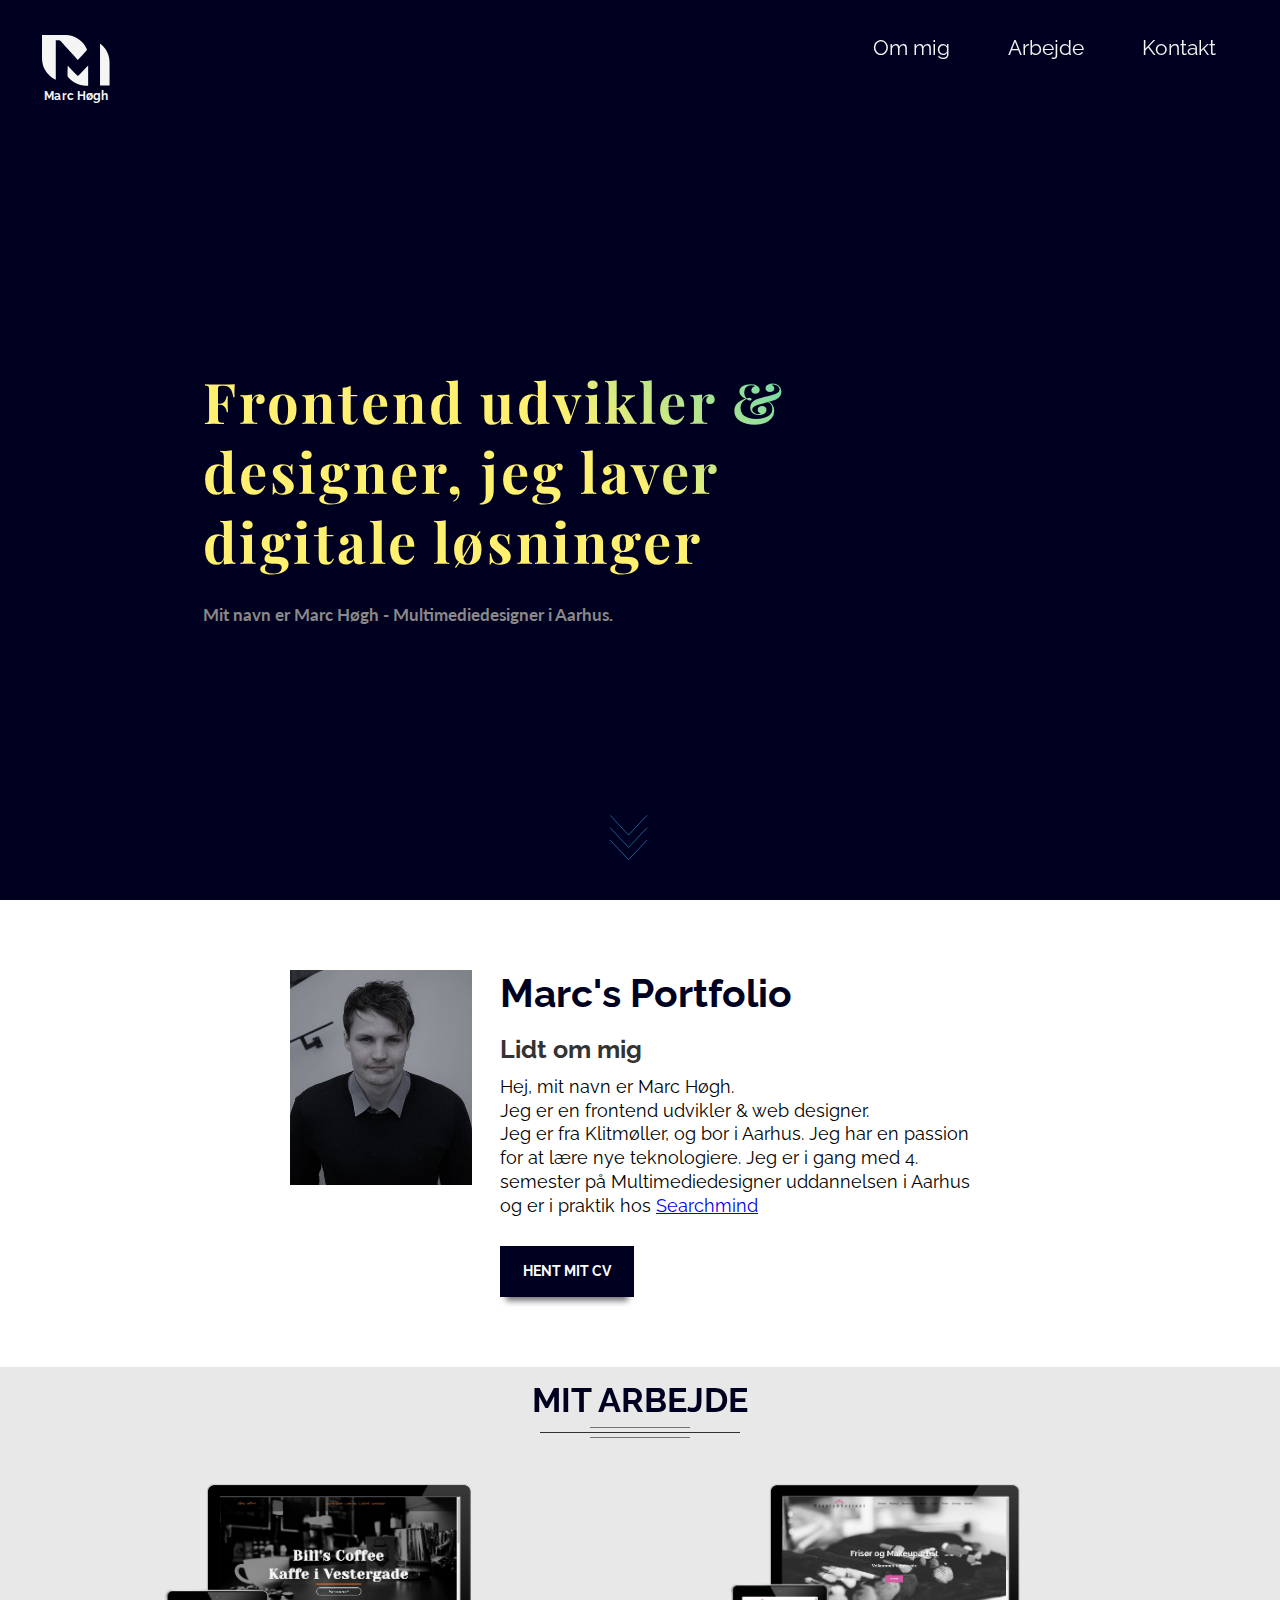
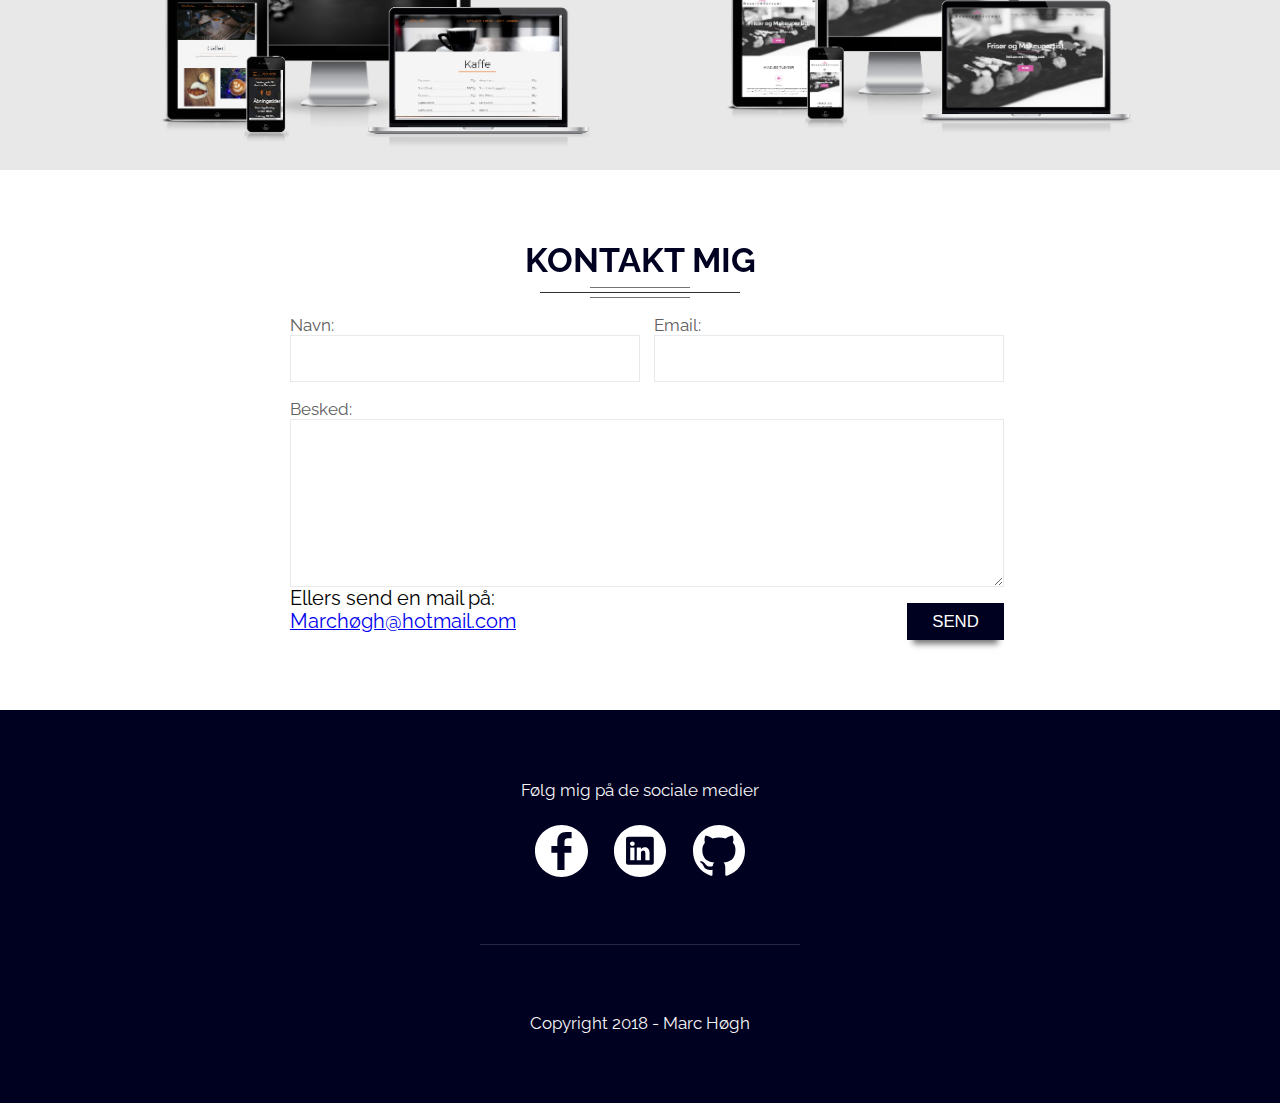
<file: index.html>
<!DOCTYPE html>
<html lang="da">
<head>
<!-- Google Tag Manager -->
<script>(function(w,d,s,l,i){w[l]=w[l]||[];w[l].push({'gtm.start':
  new Date().getTime(),event:'gtm.js'});var f=d.getElementsByTagName(s)[0],
  j=d.createElement(s),dl=l!='dataLayer'?'&l='+l:'';j.async=true;j.src=
  'https://www.googletagmanager.com/gtm.js?id='+i+dl;f.parentNode.insertBefore(j,f);
  })(window,document,'script','dataLayer','GTM-53XQZNC');</script>
  <!-- End Google Tag Manager -->
    <meta charset="UTF-8">
    <meta name="viewport" content="width=device-width, initial-scale=1.0">
    <meta http-equiv="X-UA-Compatible" content="ie=edge">
    <meta name="description" content="Marc Høgh - Multimediedesigner i Aarhus, frontend developer & designer">
    <meta name="google-site-verification" content="N1nAOTszRBIEbAMoR_poOXaboE1ATUWfKHbBybeBb20" />
    <link rel="apple-touch-icon" sizes="180x180" href="/images/favicon/apple-touch-icon.png">
    <link rel="icon" type="image/png" sizes="32x32" href="/images/favicon/favicon-32x32.png">
    <link rel="icon" type="image/png" sizes="16x16" href="/images/favicon/favicon-16x16.png">
    <link rel="manifest" href="/images/favicon/site.webmanifest">
    <link rel="mask-icon" href="/images/favicon/safari-pinned-tab.svg" color="#000021">
    <meta name="msapplication-TileColor" content="#000021">
    <meta name="theme-color" content="#000021">
    <title>Marc Høgh Portfolio - Multimediedesigner</title>
    <link rel="stylesheet" href="css/main.css">
    <link rel="stylesheet" href="https://cdn.jsdelivr.net/npm/animate.css@3.5.2/animate.min.css">

</head>
<body>
  <!-- Google Tag Manager (noscript) -->
<noscript><iframe src="https://www.googletagmanager.com/ns.html?id=GTM-53XQZNC"
  height="0" width="0" style="display:none;visibility:hidden"></iframe></noscript>
  <!-- End Google Tag Manager (noscript) -->
    <!-- Header -->
    <header>
    
            <svg class="logo" id="Layer_1" data-name="Layer 1" viewBox="0 0 291.07 302.04"> <a href="#"><defs><style>.cls-1,.cls-2{fill:#f5f5f5;}.cls-2{font-size:48px;font-weight:700;}.cls-3{letter-spacing:-0.01em;}</style></defs><title>Marc-Logo</title><path class="cls-1" d="M796,309h98.37c37.38,0,73.29,23.79,87.6,58.21.64,1.54.82,4.29-.09,5.3-12.25,13.6-24.72,27-37.29,40.59-10.38-11.48-20.65-22.8-30.87-34.16-13.47-15-26.83-30-40.45-44.87-1.54-1.67-4.4-2.65-6.77-2.91-4.24-.46-8.57-.13-13.29-.13V495.51c-7.18-4.51-13.66-7.78-19.23-12.2-25.39-20.17-38.13-46.55-38-79.11C796.05,372.72,796,341.24,796,309Z" transform="translate(-795.93 -308.96)"/><path class="cls-1" d="M1076.64,519.45h-39.41V344.16a91.17,91.17,0,0,1,23.33,24.27c10.34,15.77,16,33.2,16.24,52,.34,32.15.12,64.32.12,96.47C1076.92,517.6,1076.78,518.25,1076.64,519.45Z" transform="translate(-795.93 -308.96)"/><path class="cls-1" d="M987.83,435.31v84.24a100.5,100.5,0,0,1-31.46-2.75c-21.07-5.26-38.47-16.57-52.29-33.31a8.55,8.55,0,0,1-2-4.86c-.16-14-.09-27.92,1-42.78,1.29,1.58,2.48,3.24,3.87,4.71q16.1,17.06,32.28,34.05c4.72,4.94,7,4.89,11.8-.2q16.35-17.17,32.6-34.44C984.73,438.78,985.82,437.53,987.83,435.31Z" transform="translate(-795.93 -308.96)"/><text class="cls-2" transform="translate(6.73 270.66)">Ma<tspan class="cls-3" x="75.94" y="0">r</tspan><tspan x="96.86" y="0">c Høgh</tspan></text></svg>
        <nav class="hover">
            <ul>
                <li><a href="#about">Om mig</a></li>
                <li><a href="#portfolio">Arbejde</a></li>
                <li><a href="#contact">Kontakt</a></li>
            </ul>
        </nav>

  
        <button class="menu-button">
          <svg class="hamburger" viewBox="2304 28 30 17" height="17" width="30"><defs><style>.a,.c{fill:none;}.b{clip-path:url(#a);}.c{stroke:#fff;stroke-width:2px;}</style><clipPath id="a"><rect class="a" width="30" height="17"/></clipPath></defs><g transform="translate(2994 150)"><g class="b" transform="translate(-690 -122)"><g transform="translate(-15 -15)"><line class="c" x2="30" transform="translate(15 17)"/></g><g transform="translate(-15 -9)"><line class="c" x2="30" transform="translate(15 17)"/></g><g transform="translate(-15 -3)"><line class="c" x2="30" transform="translate(15 17)"/></g></g></g></svg> 
          <svg class="close-icon" x="0px" y="0px"
          viewBox="0 0 30 17" height="17" width="30">
       <style type="text/css">
         .st0{fill:#fff;}
       </style>
       <g transform="translate(-15 -15)">
         <polygon class="st0" points="31.2,23.5 37,29.3 35.8,30.5 30,24.7 24.2,30.5 23,29.3 28.8,23.5 23,17.7 24.2,16.5 30,22.3 
           35.8,16.5 37,17.7 	"/>
       </g>
       </svg>
        </button>


      
        <div class="head_container">
          <div class="animated fadeInLeft">
        <h1 class="head_title">Frontend udvikler & designer, jeg laver digitale løsninger</h1>
      </div>
      <div class="animated fadeInLeft">
        <h2 class="head_undertitle">Mit navn er Marc Høgh - Multimediedesigner i Aarhus.</h2>
      </div>
    </div>

    <svg  class="arrows" viewBox="0 0 97 93">
        <a href="#about">
        <path class="a1" d="M0 0 L30 32 L60 0"></path>
        <path class="a2" d="M0 20 L30 52 L60 20"></path>
        <path class="a3" d="M0 40 L30 72 L60 40"></path>
    </svg>
    </header>

    <div class="container-all">
 <!-- Om mig -->
 <!-- <h1>Kontakt mig</h1> -->
 <section class="about-me" id="about">
    <img class="about-img" src="images/marc.jpg" alt="marc">
    <h2 class="about-title">Marc's Portfolio</h2>
    <h3 class="about-subtitle">Lidt om mig</h3>
    <div class="about-text">
      <p>Hej, mit navn er Marc Høgh.</p>
      <p>Jeg er en frontend udvikler & web designer.</p>
      <p>Jeg er fra Klitmøller, og bor i Aarhus. Jeg har en passion for at lære nye teknologiere. Jeg er i gang med 4. semester på Multimediedesigner uddannelsen i Aarhus og er i praktik hos <a class="searchmind" href="https://www.searchmind.dk/">Searchmind</a></p>
      <a href="files/marc_cv.pdf" class="about-btn" download="marc_cv.pdf" target="_blank">HENT MIT CV</a>
    </div>
  </section>

 <!-- Arbejde -->

  <section class="portfolio" id="portfolio" >
   <h1 class="portfolio-title">Mit arbejde</h1>

   <div class="container-portfolio">
    <figure class="portfolio-image bill">
      <img class="portfolio-img" src="images/bills.png" alt="portfolio Bill's Coffee">
      <figcaption>
        <h3 class="fig-title">Bill's Coffee</h3>
        <p class="portfolio-desc">En Bootstrap hjemmeside for kaffebaren Bill's Coffee</p>
        <a href="https://www.billscoffee.dk/" class="portfolio-link">Se siden</a>
      </figcaption>
      </figure>

      <figure class="portfolio-image beauty">
        <img class="portfolio-img" src="images/beauty.png" alt="portfolio BeautyBySerrani">
        <figcaption>
          <h3 class="fig-title">BeautyBySerrani</h3>
          <p class="portfolio-desc">Wordpress hjemmeside for Frisør og Makeupartist BeautyBySerrani</p>
          <a href="https://beautybyserrani.dk/" class="portfolio-link">Se siden</a>
        </figcaption>
      </figure>

   </div>
 </section>


  <!-- Skills -->


 <!-- Kontakt -->
 <section class="contact" id="contact">
    <h1>Kontakt mig</h1>
    <form name="contact" action="POST" data-netlify="true">
    
    <label class="name">Navn:
      <input type="text" name="name" id="name">
    </label>
    
    <label class="email">Email:
        <input type="email" name="email" id="email">
      </label>
    
      <label class="message">Besked:
        <textarea name="message" id="message"></textarea>
      </label>
    
      <p class="sendmail">Ellers send en mail på: <a href="mailto:marchogh@hotmail.com?Subject=Hello%20again" target="_top" class="sendmail"> Marchøgh@hotmail.com </a></p>
      <input class="button form-button" type="submit" value="SEND">
    
    </form>
    </section>

    
 <!-- Footer -->
 <footer>
    <p>Følg mig på de sociale medier</p>
    <div class="social-icons">
      <a class="social-icon" href="https://www.facebook.com/marchogh"><img  src="images/footer/facebook.svg" alt="Facebook Marc"></a>
      <a class="social-icon" href="https://www.linkedin.com/in/marc-h%C3%B8gh-506811149/"><img  src="images/footer/linkedin.svg" alt="Linkedin Marc"></a>
      <a class="social-icon" href="https://github.com/Marchogh"><img  src="images/footer/github.svg" alt="Github Marc"></a>
    </div>
    <p class="copyright">Copyright 2018 - Marc Høgh</p>
  </footer>

</div>

  <script src="https://code.jquery.com/jquery-3.3.1.min.js" integrity="sha256-FgpCb/KJQlLNfOu91ta32o/NMZxltwRo8QtmkMRdAu8=" crossorigin="anonymous"></script>
  <script src="js/main.js"></script>
</body>
</html>
</file>
<file: css/main.css>
@charset "UTF-8";@import url("https://fonts.googleapis.com/css?family=Playfair+Display:400,700,900|Lato:400,700|Raleway:300,400,700'");*,:after,:before{-webkit-box-sizing:border-box;box-sizing:border-box}*{margin:0px;padding:0px;font-size:14px}body{font-family:"Raleway", sans-serif;overflow-x:hidden}img{max-width:100%;display:block}header{background-color:#000021;height:100vh;padding:2.5rem}nav a:focus,nav a:hover{outline:none;color:#8a8989}nav{position:-webkit-sticky;position:sticky;top:35px;display:-webkit-box;display:-ms-flexbox;display:flex;-webkit-box-pack:end;-ms-flex-pack:end;justify-content:flex-end}nav ul{display:-webkit-box;display:-ms-flexbox;display:flex;list-style-type:none}nav ul li a{color:#f5f5f5;font-size:1.5rem;text-decoration:none;padding:0 1rem}.menu-button{display:none}@media (max-width:60rem){.menu-button{position:absolute;top:4rem;right:4rem;background:transparent;border:0;z-index:99;outline:none}.logo{padding-top:2rem}.menu-button{display:inline-block}header{padding:0}}@media (max-width:60rem){nav{position:absolute;top:0;bottom:0;left:0;right:0;z-index:10;background:#000021;-webkit-transform:translateX(-100%);-ms-transform:translateX(-100%);transform:translateX(-100%);-webkit-transition:-webkit-transform ease-out 250ms;transition:-webkit-transform ease-out 250ms;-o-transition:transform ease-out 250ms;transition:transform ease-out 250ms;transition:transform ease-out 250ms, -webkit-transform ease-out 250ms}nav ul{display:-webkit-box;display:-ms-flexbox;display:flex;-webkit-box-orient:vertical;-webkit-box-direction:normal;-ms-flex-direction:column;flex-direction:column;height:100vh;width:100vw;-webkit-box-pack:center;-ms-flex-pack:center;justify-content:center}nav li{padding-bottom:0.5rem;text-align:center}nav li:hover{background:rgba(0, 201, 211, 0.4)}nav ul li a{display:inline-block;font-size:2rem;padding:calc(100vh/8) 0;line-height:0;width:100%}.close-icon{display:none}.nav-is-open nav{-webkit-transform:translateX(0);-ms-transform:translateX(0);transform:translateX(0)}.nav-is-open .container-all{-webkit-transform:translateX(0);-ms-transform:translateX(0);transform:translateX(0)}.nav-is-open .hamburger{display:none}.nav-is-open .close-icon{display:block;outline:none}}.hover a:after,.hover a:before{display:inline-block;opacity:0;-webkit-transition:-webkit-transform 0.3s, opacity 0.2s;-moz-transition:-moz-transform 0.3s, opacity 0.2s;-webkit-transition:opacity 0.2s, -webkit-transform 0.3s;transition:opacity 0.2s, -webkit-transform 0.3s;-o-transition:transform 0.3s, opacity 0.2s;transition:transform 0.3s, opacity 0.2s;transition:transform 0.3s, opacity 0.2s, -webkit-transform 0.3s}.hover a:before{margin-right:10px;content:'[';-webkit-transform:translateX(20px);-moz-transform:translateX(20px);-ms-transform:translateX(20px);transform:translateX(20px)}.hover a:after{margin-left:10px;content:']';-webkit-transform:translateX(-20px);-moz-transform:translateX(-20px);-ms-transform:translateX(-20px);transform:translateX(-20px)}.hover a:focus:after,.hover a:focus:before,.hover a:hover:after,.hover a:hover:before{opacity:1;-webkit-transform:translateX(0px);-moz-transform:translateX(0px);-ms-transform:translateX(0px);transform:translateX(0px)}.logo{width:8rem;position:absolute;left:0;padding-left:3rem;fill:#f5f5f5}.logo text{font-size:48px}.logo tspan{font-size:48px}.head_container{padding-top:20vh;padding-left:20rem}@media (max-width:60rem){.head_container{padding-left:5rem}}@media (max-width:105rem){.head_container{padding-left:10rem}}@media (max-width:40rem){.head_container{padding-left:2.5rem;padding-top:5rem}}.head_title{max-width:60%;font-family:"Playfair Display", serif;background-size:200% auto;color:#fff;font-size:5rem;line-height:6rem;background-image:-webkit-linear-gradient(45deg, #fff070 0%, #fff070 35%, #00c9d3 66%, #00c9d3 100%);background-image:-o-linear-gradient(45deg, #fff070 0%, #fff070 35%, #00c9d3 66%, #00c9d3 100%);background-image:linear-gradient(45deg, #fff070 0%, #fff070 35%, #00c9d3 66%, #00c9d3 100%);background-clip:text;-webkit-background-clip:text;-webkit-text-fill-color:transparent;margin-top:9rem;margin-left:2rem;letter-spacing:0.2rem;-webkit-animation:glow 9s linear infinite;animation:glow 9s linear infinite}@-webkit-keyframes glow{0%{background-position:0% 43%}50%{background-position:100% 58%}to{background-position:0% 43%}}@keyframes glow{0%{background-position:0% 43%}50%{background-position:100% 58%}to{background-position:0% 43%}}@media (max-width:105rem){.head_title{font-size:4rem;line-height:5rem}}@media (max-width:60rem){.head_title{font-size:5.5vw;line-height:4rem}}@media (max-width:40rem){.head_title{font-size:2rem;line-height:2.5rem}}.head_undertitle{color:#8a8989;font-family:"Lato", sans-serif;font-size:1.2rem;margin-top:2rem;margin-left:2rem;width:70%}.arrows{width:60px;height:72px;position:absolute;left:50%;margin-left:-30px;bottom:20px;cursor:pointer}.arrows path{stroke:#2994D1;fill:transparent;stroke-width:1px;animation:arrow 3s infinite;-webkit-animation:arrow 3s infinite}@keyframes arrow{0%{opacity:0}40%{opacity:1}80%{opacity:0}to{opacity:0}}@-webkit-keyframes arrow{0%{opacity:0}40%{opacity:1}80%{opacity:0}to{opacity:0}}.arrows path.a1{animation-delay:-1s;-webkit-animation-delay:-1s}.arrows path.a2{animation-delay:-0.5s;-webkit-animation-delay:-0.5s}.arrows path.a3{animation-delay:0s;-webkit-animation-delay:0s}.about-me{width:90%;margin:0 auto;max-width:50em;margin-top:5em;margin-bottom:5em}.about-me:after{content:'';display:block;clear:both}.about-me p{font-size:1.3rem}.about-img{max-height:25em}@media (min-width:42em){.about-img{float:left;margin-right:1em}}.about-title{margin-bottom:.25em;color:#000021;font-size:2.8rem}.about-subtitle{margin:.5em 0;color:#333333;font-size:1.8rem}@supports (display:grid){.about-me{display:grid;grid-template-columns:[port-start] minmax(6em, 1fr) [name-start] minmax(6em, 1fr) [img-end] 2fr [port-end];grid-column-gap:1em}@media (max-width:60rem){.about-me{display:-webkit-box;display:-ms-flexbox;display:flex;-webkit-box-orient:vertical;-webkit-box-direction:normal;-ms-flex-direction:column;flex-direction:column}}.about-img{grid-column:port-start / img-end;grid-row:1 / 4}@media (max-width:60rem){.about-img{width:30%;text-align:center}}.about-title{grid-column:image-end / port;grid-row:1 / 2;-ms-flex-item-align:end;align-self:end}.about-subtitle,.about-text{grid-column:image-end / port-end;line-height:1.7rem}.about-subtitle{grid-row:2/ 3}.about-text{grid-row:3 / 4}}.about-btn{border-color:#000021;background-color:#000021;padding:.9rem 1.5rem;color:#fff;border:2px solid transparent;border-radius:0;font-size:1rem;line-height:22px;font-weight:700;text-decoration:none;display:inline-block;margin-top:2rem;-webkit-box-shadow:0 10px 6px -6px #777;box-shadow:0 10px 6px -6px #777}.about-btn:hover{background-color:#8a8989;border-color:#8a8989}.about-me h1{text-align:center;font-size:2.4rem;color:#333333;text-transform:uppercase;position:relative;padding-bottom:18px}.about-me h1:before{bottom:0;width:100px;padding:4px 0 5px;border-style:solid;border-width:1px 0;border-color:#737373}.about-me h1:after,.about-me h1:before{content:" ";position:absolute;left:0;right:0;margin:0 auto}.searchmind{font-size:1em;color:#0000ee}.portfolio{background:#e8e8e8;padding:1vw 10vw}.portfolio-title{text-align:center;font-size:2.4rem;color:#000021;text-transform:uppercase;position:relative;padding-bottom:18px}.portfolio-title:before{bottom:0;width:100px;padding:4px 0 5px;border-style:solid;border-width:1px 0;border-color:#737373}.portfolio-title:after,.portfolio-title:before{content:" ";position:absolute;left:0;right:0;margin:0 auto}.portfolio-title:after{bottom:5px;width:200px;height:1px;background-color:#303030}.container-portfolio{display:grid;grid-template-columns:1fr 1fr;grid-gap:5rem}@media (max-width:60rem){.container-portfolio{display:-webkit-box;display:-ms-flexbox;display:flex;-webkit-box-orient:vertical;-webkit-box-direction:normal;-ms-flex-direction:column;flex-direction:column;-webkit-box-align:center;-ms-flex-align:center;align-items:center}}.portfolio-image{padding-top:3rem;position:relative}@media (max-width:60rem){.portfolio-image{width:80%;height:80%}}.fig-title{font-size:1.5em;margin-bottom:10px;color:#131313}.portfolio-link{color:blue;text-decoration:none;font-size:1.1em}.portfolio-link:hover{color:#555555}.portfolio-desc{margin-bottom:10px}.portfolio-image figcaption{position:absolute;width:80%;background:rgba(255, 255, 255, 0.9);bottom:10%;left:10%;padding:10px;opacity:0;border-radius:10px;-webkit-transition:.5s;-o-transition:.5s;transition:.5s}.portfolio-image:focus figcaption,.portfolio-image:hover figcaption{opacity:1}.portfolio-image:hover img{-webkit-filter:brightness(70%);filter:brightness(70%)}.contact{width:90%;margin:0 auto;max-width:50em;padding:5em 0}.contact h1{text-align:center}form{display:-webkit-box;display:-ms-flexbox;display:flex;-webkit-box-orient:vertical;-webkit-box-direction:normal;-ms-flex-direction:column;flex-direction:column}@supports (display:grid){@media (max-width:105rem){form{display:grid;grid-template-columns:50% 50%;grid-column-gap:1em;grid-template-areas:"name     email" "message  message" "sendmail button"}form .name{grid-area:name}form .email{grid-area:email}form .message{grid-area:message}form .message textarea{height:10em}form .sendmail{grid-area:sendmail}form .button{grid-area:button}}@media (max-width:105rem) and (max-width:60rem){form .sendmail{font-size:1.2rem}}}label{display:block;margin-top:1em;color:#606060;font-size:1.2rem}input,textarea{-webkit-box-sizing:border-box;box-sizing:border-box;display:block;padding:.75em;width:100%;background:white;border:1px solid #e8e9eb;font-size:1.2rem}.button{display:inline-block;width:auto;margin-top:1em;margin-left:auto;background:#000021;border:none;padding:.5em 1.5em;color:#fff;-webkit-box-shadow:0 10px 6px -6px #777;box-shadow:0 10px 6px -6px #777}.button:hover{background-color:#8a8989;border-color:#8a8989}.contact h1{text-align:center;font-size:2.4rem;color:#000021;text-transform:uppercase;position:relative;padding-bottom:18px}.contact h1:before{bottom:0;width:100px;padding:4px 0 5px;border-style:solid;border-width:1px 0;border-color:#737373}.contact h1:after,.contact h1:before{content:" ";position:absolute;left:0;right:0;margin:0 auto}.contact h1:after{bottom:5px;width:200px;height:1px;background-color:#303030}.sendmail{font-size:1.4rem}footer{background:#000021;padding:5em 0;text-align:center}footer p{color:#f5f5f5;font-size:1.2rem}.social-icons{width:90%;margin:0 auto;max-width:15em;display:-webkit-box;display:-ms-flexbox;display:flex;-webkit-box-pack:justify;-ms-flex-pack:justify;justify-content:space-between;margin:1.75em auto}.social-icon{width:25%;height:25%}.copyright:before{content:'';display:block;height:1px;background:rgba(255, 255, 255, 0.15);margin:4em auto;width:25%}
</file>
